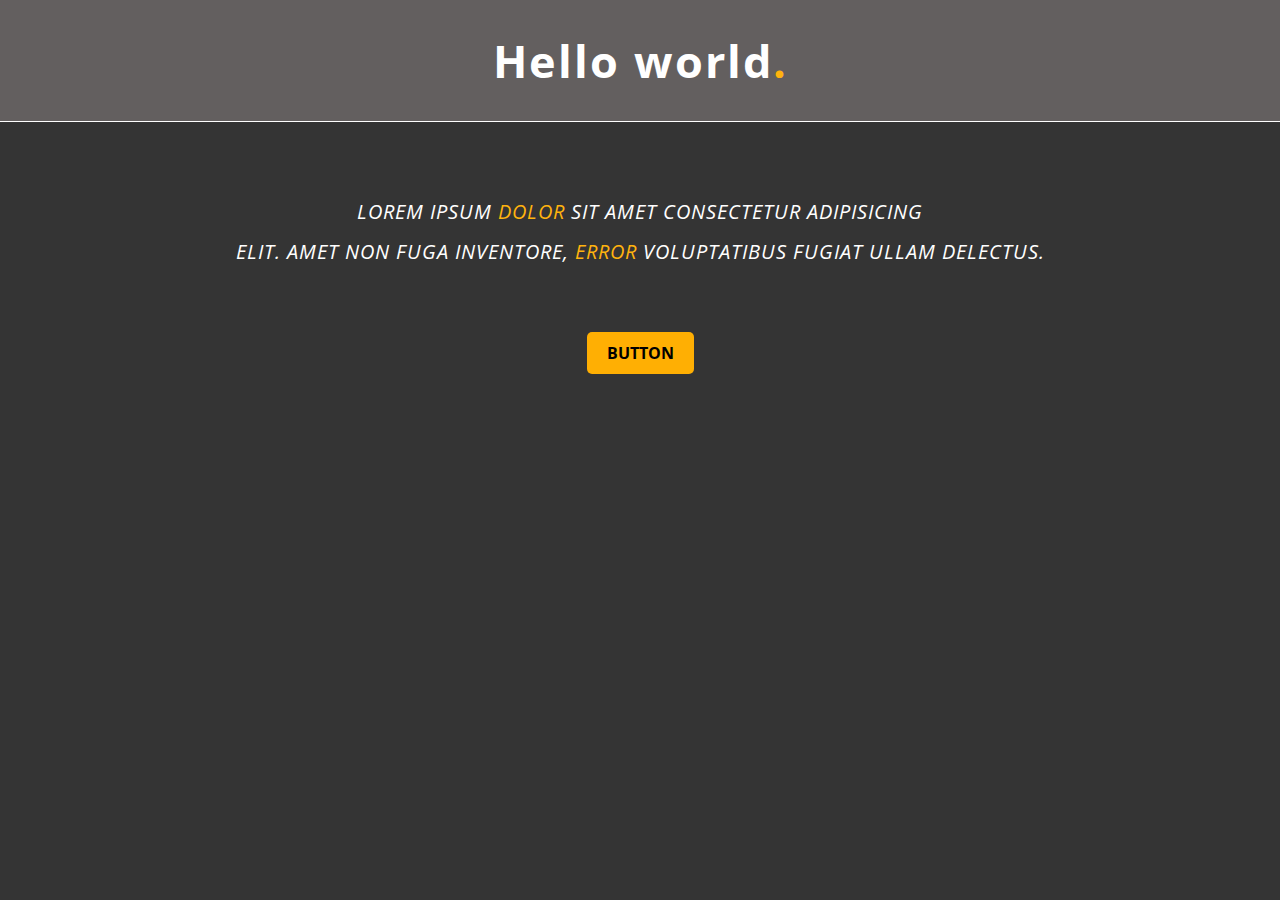
<file: myCssExercises/boxTextHover/index.html>
<!DOCTYPE html>
<html lang="en">

<head>
    <meta charset="UTF-8">
    <meta name="viewport" content="width=device-width, initial-scale=1.0">
    <title>Document</title>
    <link rel="stylesheet" href="style.css">
    <link rel="preconnect" href="https://fonts.googleapis.com">
    <link rel="preconnect" href="https://fonts.gstatic.com" crossorigin>
    <link
        href="https://fonts.googleapis.com/css2?family=Open+Sans:ital,wght@0,300..800;1,300..800&family=Space+Mono:ital,wght@0,400;0,700;1,400;1,700&display=swap"
        rel="stylesheet">
</head>

<body>
    <h1>Hello world<span>.</span></h1>
    <p>Lorem ipsum <span>dolor</span> sit amet consectetur adipisicing <br> elit. Amet non fuga inventore,
        <span>error</span>
        voluptatibus fugiat ullam
        delectus.</p>
    <div><a href="#">Button</a></div>
</body>

</html>
</file>
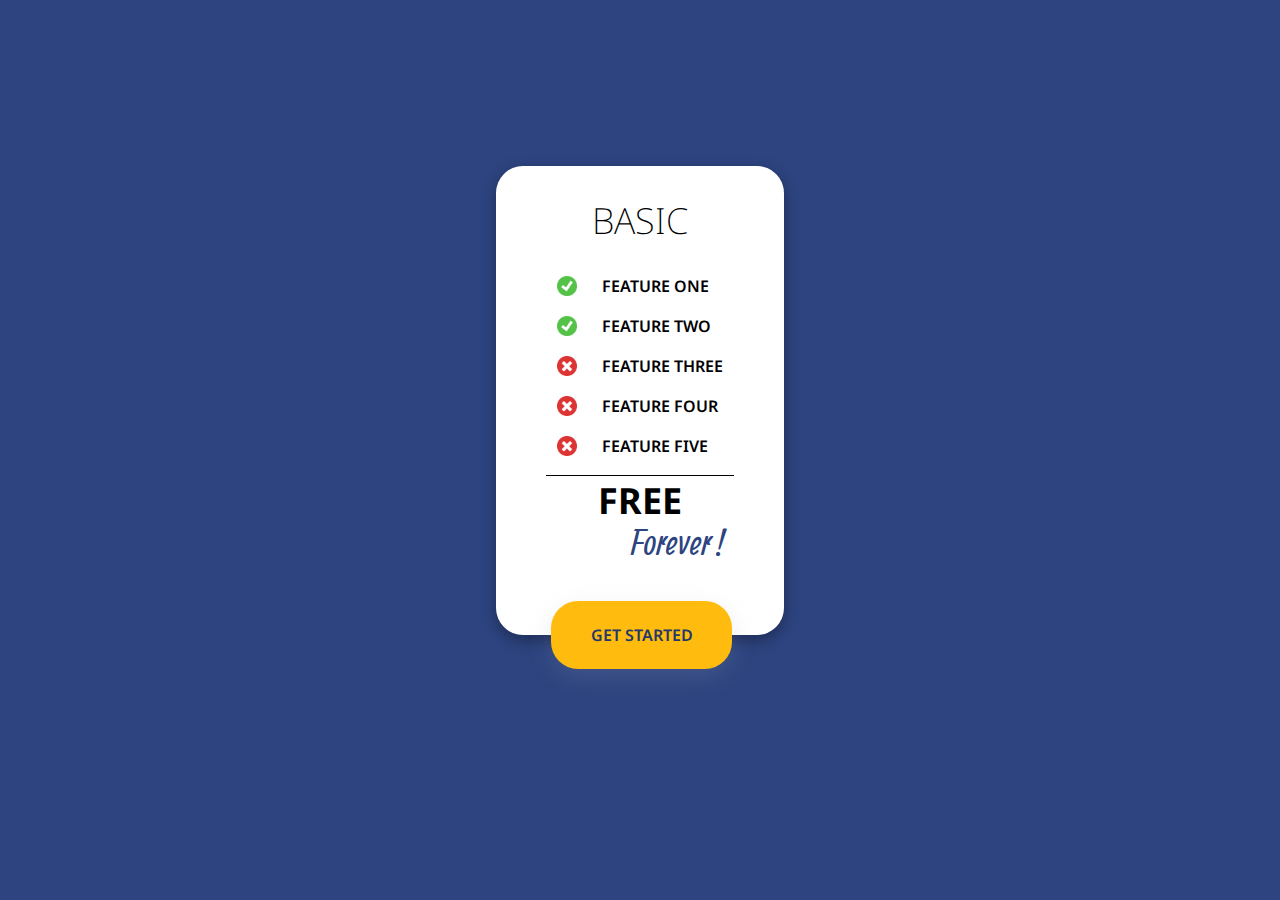
<file: myCssExercises/FLEX/index.html>
<!DOCTYPE html>
<html lang="en">

<head>
    <meta charset="UTF-8">
    <meta name="viewport" content="width=device-width, initial-scale=1.0">
    <title>Document</title>
    <link rel="stylesheet" href="style.css">
    <link rel="preconnect" href="https://fonts.googleapis.com">
    <link rel="preconnect" href="https://fonts.gstatic.com" crossorigin>
    <link
        href="https://fonts.googleapis.com/css2?family=Noto+Sans:ital,wght@0,100..900;1,100..900&family=Open+Sans:ital,wght@0,300..800;1,300..800&family=Roboto:ital,wght@0,100..900;1,100..900&family=Space+Mono:ital,wght@0,400;0,700;1,400;1,700&display=swap"
        rel="stylesheet">
        <link rel="preconnect" href="https://fonts.googleapis.com">
        <link rel="preconnect" href="https://fonts.gstatic.com" crossorigin>
        <link href="https://fonts.googleapis.com/css2?family=Allan:wght@400;700&display=swap" rel="stylesheet">
</head>

<body>
    <div class="cadre-blanc">
        <span class="title">BASIC</span> <br>
        <div class="all_features">
            <div class="group"><img src="img/green_circle.png" alt="green_circle" class="green_circle"> <span
                    class="FEATURE">FEATURE ONE</span>
            </div> <br>
            <div class="group"><img src="img/green_circle.png" alt="green_circle" class="green_circle"> <span
                    class="FEATURE">FEATURE TWO </span>
            </div><br>
            <div class="group"><img src="img/red_cross.png" alt="red_cross" class="red_cross"> <span class="FEATURE">FEATURE
                    THREE</span></div>
            <br>
            <div class="group"><img src="img/red_cross.png" alt="red_cross" class="red_cross"> <span class="FEATURE">FEATURE
                    FOUR</span></div><br>
            <div class="group"><img src="img/red_cross.png" alt="red_cross" class="red_cross"> <span class="FEATURE">FEATURE
                    FIVE</span></div><br>
        </div>
        <div class="border"></div>
        <span class="FREE">FREE</span> <br>
        <span class="forever">Forever !</span>
        <a
                href="https://beymedias.brightspotcdn.com/dims4/default/312461e/2147483647/strip/false/crop/4454x2969+0+0/resize/1486x991!/quality/90/?url=http%3A%2F%2Fl-opinion-brightspot.s3.amazonaws.com%2F96%2Fcf%2Fab0afbed0cd26e6f4a96b3afe9e5%2Feric-zemmour-sipa-0.jpg">
            <div class="boutton">GET STARTED</div>
        </a>
    </div>
</body>

</html>
</file>
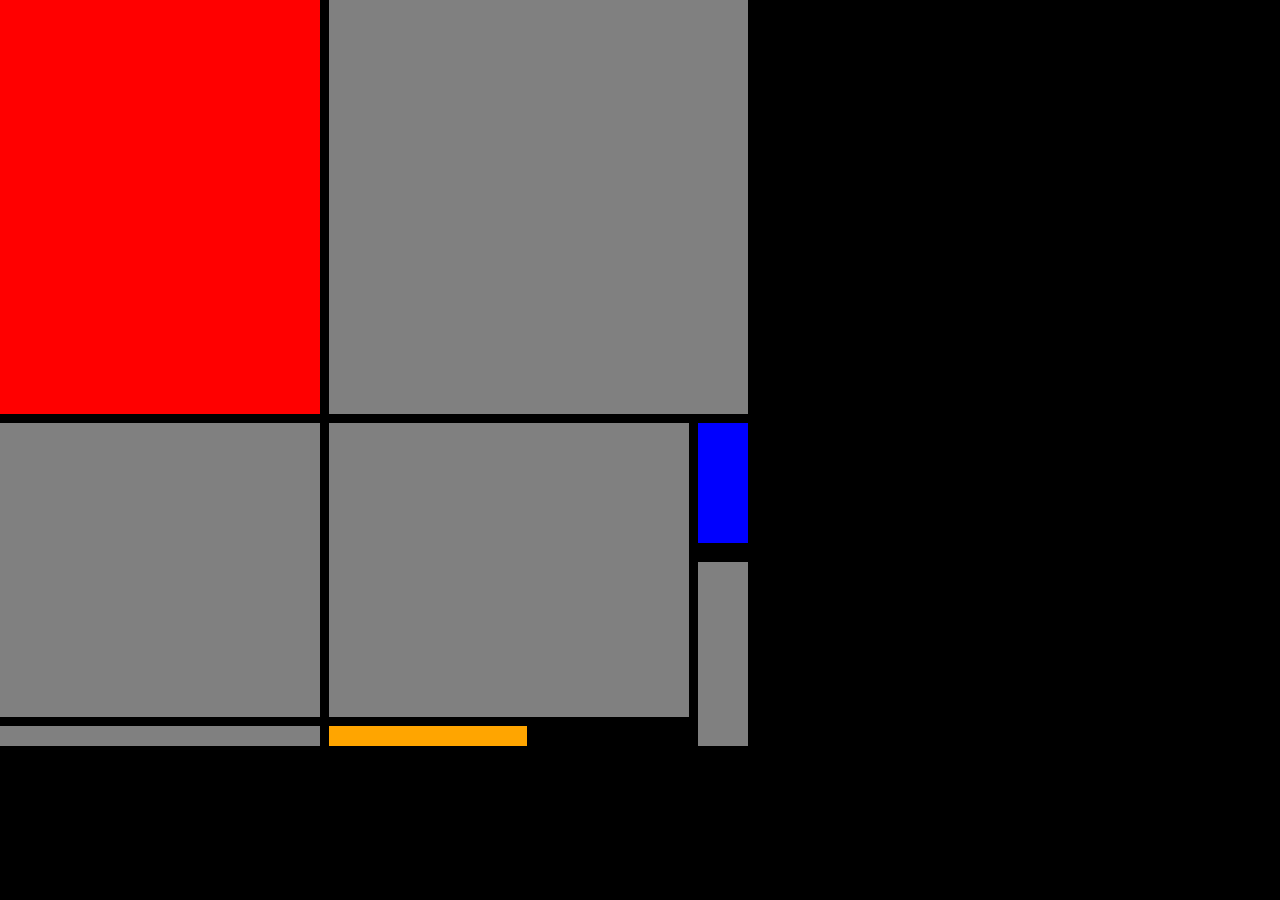
<file: myCssExercises/GRID_paint/index.html>
<!DOCTYPE html>
<html lang="en">

<head>
    <meta charset="UTF-8">
    <meta name="viewport" content="width=device-width, initial-scale=1.0">
    <title>Document</title>
    <link rel="stylesheet" href="style.css">
</head>

<body>
    <div class="grid">
        <div class="red"></div>
        <div class="grey-square1"></div>
        <div class="grey-square2"></div>
        <div class="grey-square3"></div>
        <div class="grey-square4"></div>
        <div class="blue-rectangle"></div>
        <div class="yellow"></div>
        <div class="grey-square5"></div>
    </div>
</body>

</html>
</file>
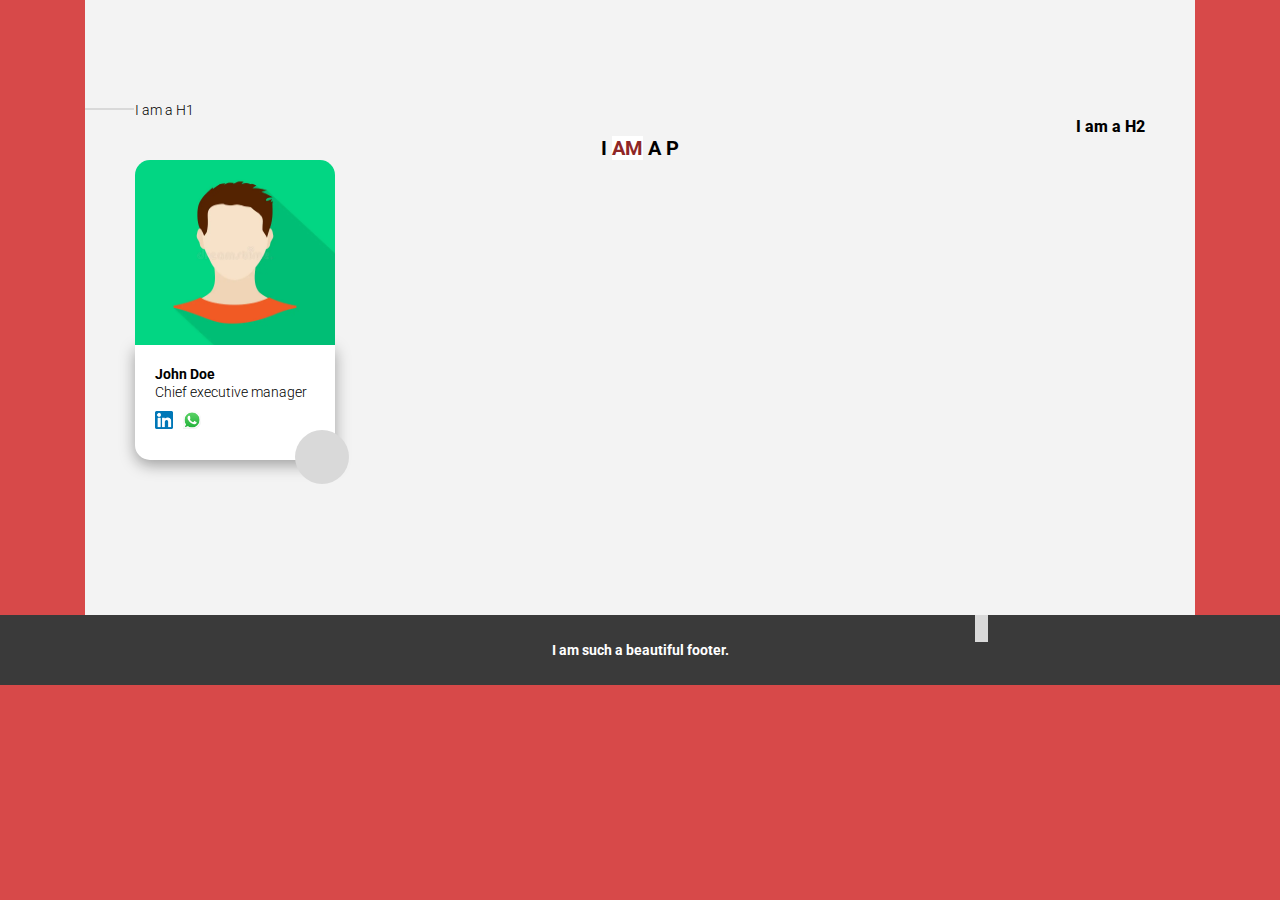
<file: myCssExercises/pixelPerfect/index.html>
<!DOCTYPE html>
<html lang="en">

<head>
    <meta charset="UTF-8">
    <meta name="viewport" content="width=device-width, initial-scale=1.0">
    <title>Document</title>
    <link rel="stylesheet" href="style.css">
    <link rel="preconnect" href="https://fonts.googleapis.com">
    <link rel="preconnect" href="https://fonts.gstatic.com" crossorigin>
    <link
        href="https://fonts.googleapis.com/css2?family=Open+Sans:ital,wght@0,300..800;1,300..800&family=Roboto:ital,wght@0,100..900;1,100..900&family=Space+Mono:ital,wght@0,400;0,700;1,400;1,700&display=swap"
        rel="stylesheet">

</head>

<body>
    <div class="white">
        <div class="barre"></div>
        <h1>I am a H1</h1>
        <h2>I am a H2</h2>
        <p>I <span>AM</span> A P</p>
        <div class="image"><img src="img\ba9bbf242460f04a57196e93d54e0943.png" alt="john doe"></div>
        <div class="cadre-blanc">
            <span class="john-doe">John Doe</span> <br>
            <span class="job">Chief executive manager</span> <br>
            <img class="linkedin" src="img\a5fbb42e501044357406a9b5bde9dcb1.png" alt="logo linkedin"><img
                class="whatsapp" src="img\293b35a8b571a0a44098f53606a42816.png" alt="logo whatsapp">
        </div>
        <div class="circle"></div>
    </div>

    <footer>
        <div class="rectangle"></div>
        I am such a beautiful footer.
    </footer>
</body>

</html>
</file>
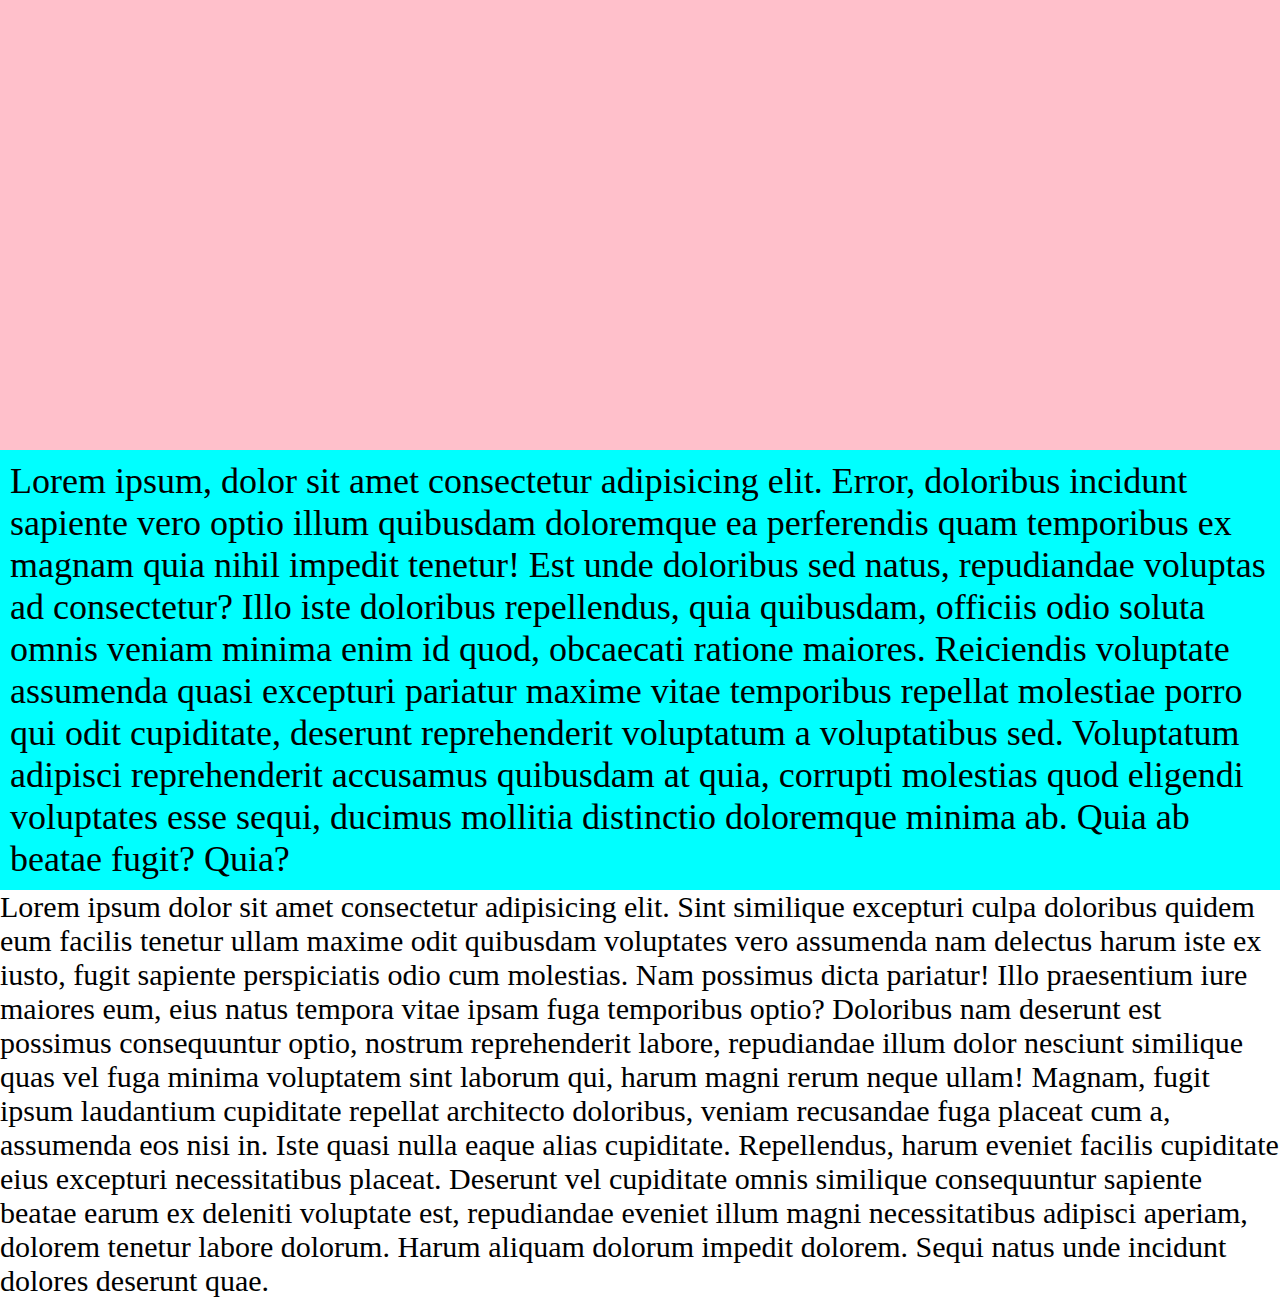
<file: myCssExercises/unitsAndSizes/index.html>
<!DOCTYPE html>
<html lang="en">

<head>
    <meta charset="UTF-8">
    <meta name="viewport" content="width=device-width, initial-scale=1.0">
    <title>Document</title>
    <link rel="stylesheet" href="style.css">
</head>

<body>
    <div class="blabla">
    </div>
    <div class="i-am-the-boss">
        Lorem ipsum, dolor sit amet consectetur adipisicing elit. Error, doloribus incidunt sapiente vero optio illum
        quibusdam
        doloremque ea perferendis quam temporibus ex magnam quia nihil impedit tenetur! Est unde doloribus sed natus,
        repudiandae voluptas ad consectetur? Illo iste doloribus repellendus, quia quibusdam, officiis odio soluta omnis
        veniam
        minima enim id quod, obcaecati ratione maiores. Reiciendis voluptate assumenda quasi excepturi pariatur maxime
        vitae
        temporibus repellat molestiae porro qui odit cupiditate, deserunt reprehenderit voluptatum a voluptatibus sed.
        Voluptatum adipisci reprehenderit accusamus quibusdam at quia, corrupti molestias quod eligendi voluptates esse
        sequi,
        ducimus mollitia distinctio doloremque minima ab. Quia ab beatae fugit? Quia?
    </div>
    <div class="hello-world">
        Lorem ipsum dolor sit amet consectetur adipisicing elit. Sint similique excepturi culpa doloribus quidem eum
        facilis
        tenetur ullam maxime odit quibusdam voluptates vero assumenda nam delectus harum iste ex iusto, fugit sapiente
        perspiciatis odio cum molestias. Nam possimus dicta pariatur! Illo praesentium iure maiores eum, eius natus
        tempora
        vitae ipsam fuga temporibus optio? Doloribus nam deserunt est possimus consequuntur optio, nostrum reprehenderit
        labore,
        repudiandae illum dolor nesciunt similique quas vel fuga minima voluptatem sint laborum qui, harum magni rerum
        neque
        ullam! Magnam, fugit ipsum laudantium cupiditate repellat architecto doloribus, veniam recusandae fuga placeat
        cum a,
        assumenda eos nisi in. Iste quasi nulla eaque alias cupiditate. Repellendus, harum eveniet facilis cupiditate
        eius
        excepturi necessitatibus placeat. Deserunt vel cupiditate omnis similique consequuntur sapiente beatae earum ex
        deleniti
        voluptate est, repudiandae eveniet illum magni necessitatibus adipisci aperiam, dolorem tenetur labore dolorum.
        Harum
        aliquam dolorum impedit dolorem. Sequi natus unde incidunt dolores deserunt quae.
    </div>
</body>

</html>
</file>
<file: myCssExercises/boxTextHover/style.css>
* {
    margin:0;
    box-sizing: border-box;
    background-color: rgb(52, 52, 52);
    color: white;
}

body {
    font-family: "Open Sans";
}

h1 {
    background-color: rgb(99, 95, 95);
    text-align: center;
    padding: 30px;
    font-size: 45px;
    letter-spacing: 2px;
    font-weight: 700;
    border-bottom: white 1px solid;
}

h1 span {
    font-weight: bold;
    color: #ffb30e;
    background-color: rgb(99, 95, 95);;
}

p {
    margin-top: 70px;
    font-size: 20px;
    letter-spacing: 1px;
    line-height: 2em;
    font-style: italic;
    text-transform: uppercase;
    text-align: center;
}

p span {
    color: #ffb30e;
    font-style: bold;
}

a {
    color: black;
    background-color: #ffaf03;
    text-decoration: none;
    border-radius: 5px;
    padding: 10px 20px 10px 20px;
    text-transform: uppercase;
    font-weight: bold;
}

a:hover {
    background-color: #fbca62;
}

div {
    margin-top: 70px;
    text-align: center;
}
</file>
<file: myCssExercises/FLEX/style.css>
* {
    padding:0;
    margin:0;
    box-sizing: border-box;
    background-color: #2D4480;
}

.cadre-blanc {
    position: relative;
    background-color: white;
    width: 288px;
    height: 469px;
    border-radius: 27px;
    box-shadow: rgba(0, 0, 0, 0.35) 0px 5px 15px;
        display: flex;
        flex-direction: column;
        align-items: center;
        justify-content: center;
}

.boutton {
    text-decoration: none;
    font-family: "Noto Sans";
    font-weight: 600;
    font-size: 16px;
    color: #253868;
    background-color: #FFBC0F;
    width: 181px;
    height: 68px;
    border-radius: 27px;
    position: absolute;
    top: 435px;
    left: 55px;
    box-shadow: rgba(149, 157, 165, 0.2) 0px 8px 24px;
    display: flex;
        align-items: center;
        justify-content: center;
}

body {
    height: 800px;
    display:flex;
    justify-content: center;
    align-items: center;
}
.green_circle {
    background-color: white;
    width: 20px;
    height: 20px;
}

.red_cross {
    background-color: white;
    width: 20px;
    height: 20px;
}

.FEATURE {
    background-color: white;
    font-family: "Noto Sans";
    font-size: 16px;
    font-weight: 600;
}

.title {
    background-color: white;
    font-family: "Noto Sans";
    font-size: 36px;
    font-weight: 200;
    position: absolute;
    bottom: 390px;
}

.FREE {
    background-color: white;
    font-family: "Noto Sans";
    font-size: 36px;
    font-weight: 700;
}

.forever {
    background-color: white;
    font-family: "Allan";
    font-size: 36px;
    font-weight: 400;
    color: #2D4480;
    position: absolute;
    top: 355px;
    left: 135px
}

.group {
    background-color: white;
    display: flex;
    align-items: center;
    gap: 25px
}

.border {
    background-color: white;
    width: 188px;
    height: 1px;
    border-bottom: 1px black solid;
}

.all_features {
    background-color: white;
}
</file>
<file: myCssExercises/GRID_paint/style.css>
* {
    margin: 0;
    padding: 0;
}

body {
    background-color: black;
    width: 748px;
    height: 748px;
}

.grid {
    display: grid;
    grid-template-columns: 320px 198px 153px 50px;
    grid-template-rows: 414px 130px 155px 20px;
    height: 100vh;
    gap: 9px;
}

.red {
    background-color: red;
    grid-column: 1 / 2;
}

.grey-square1 {
    background-color: gray;
    grid-column: 2 / 5;
}

.grey-square2 {
    background-color: gray;
    grid-column: 1 / 2;
    grid-row: 2 / 4;
}

.grey-square3 {
    background-color: gray;
    grid-column: 1 / 2;
    grid-row: 4 / 5;
}

.grey-square4 {
    background-color: gray;
    grid-column: 2 / 4;
    grid-row: 2 / 4;
}

.grey-square5 {
    background-color: gray;
    grid-column: 4 /5;
    grid-row: 3 / 5;
}

.blue-rectangle {
    background-color: blue;
    grid-column: 4 / 5;
    grid-row: 2 / 3;
    margin-bottom: 10px;
}

.yellow {
    background-color: orange;
    grid-column: 2 / 3;
    grid-row: 4 / 5;
}
</file>
<file: myCssExercises/pixelPerfect/style.css>
* {
    margin:0;
    padding:0;
    box-sizing: border-box;
    background-color: #D74949;
}

.white {
    margin-left: auto;
    margin-right: auto;
    background-color: #F3F3F3;
    width: 1110px;
    height: 615px;
}

footer {
    text-align: center;
    background-color: #3A3A3A;
    color: white;
    font-family: "Roboto";
    font-size: 14px;
    font-weight: 700;
    height: 70px;
}

.rectangle {
    background-color: #D9D9D9;
    width:13px;
    height: 27px;
    margin-left: 975px;
    margin-right: auto;
}

h1 {
    background-color: #F3F3F3;
    width: 64px;
    height: 16px;
    font-family: "Roboto";
    font-size: 14px;
    font-weight: 300;
    margin-left: 50px;
    margin-top: 100px;
}

h2 {
    background-color: #F3F3F3;
    width: 1009px;
    height: 19px;
    margin-left: auto;
    margin-right: auto;
    text-align: right;
    font-family: "Roboto";
    font-size: 16px;
    font-weight: 800;
    line-height: 18.75px;
}

p {
    background-color: #F3F3F3;
    width: 1009px;
    height: 23px;
    margin-left: auto;
    margin-right: auto;
    text-align: center;
    font-family: "Roboto";
    font-size: 20px;
    font-weight: 700;
    line-height: 23.44px;
}

p span {
    background-color: white;
    color: #8F2727
}

.barre {
    position: relative;
    background-color:#D9D9D9 ;
    width: 49px;
    height: 2px;
    top:108px;
}

.image img, .image {
    background-color: #F3F3F3;
    width: 200px;
    height: 185px;
    margin-left: 25px;
    border-top-left-radius: 15px;
    border-top-right-radius: 15px;
}

.cadre-blanc {
    background-color: white;
    width: 200px;
    height: 115px;
    margin-left: 50px;
    border-bottom-left-radius: 15px;
    box-shadow: rgba(0, 0, 0, 0.35) 0px 5px 15px;
}

.linkedin {
    position: relative;
    background-color: white;
    width: 18px;
    height: 18px;
    margin-right: 10px;
    margin-left:20px;
    top: 20px;
}

.whatsapp {
    position: relative;
    background-color: white;
    width: 18px;
    height: 18px;
    margin-top:10px;
    top: 20px;
}

.john-doe {
    position: relative;
    background-color: white;
    font-family: "Roboto";
    font-weight: 700;
    font-size: 14px;
    margin-left:20px;
    top: 20px;
}

.job {
    position: relative;
    background-color: white;
    font-family: "Roboto";
    font-weight: 300;
    font-size: 14px;
    margin-left:20px;
    top: 20px;
}

.circle {
    position: relative;
    width: 54px;
    height: 54px;
    background-color: #D9D9D9;
    border-radius: 50px;
    margin-left:210px;
    bottom:30px
}
</file>
<file: myCssExercises/unitsAndSizes/style.css>
* {
    margin:0;
    box-sizing: border-box;
}

html {
    font-size: 30px;
}

.blabla {
    background-color: pink;
    min-height: 50vh;
    max-height: 75vh;
    overflow: hidden;
}

.i-am-the-boss {
    background-color: cyan;
    padding: 10px;
    font-size: 1.2rem;
}
</file>
